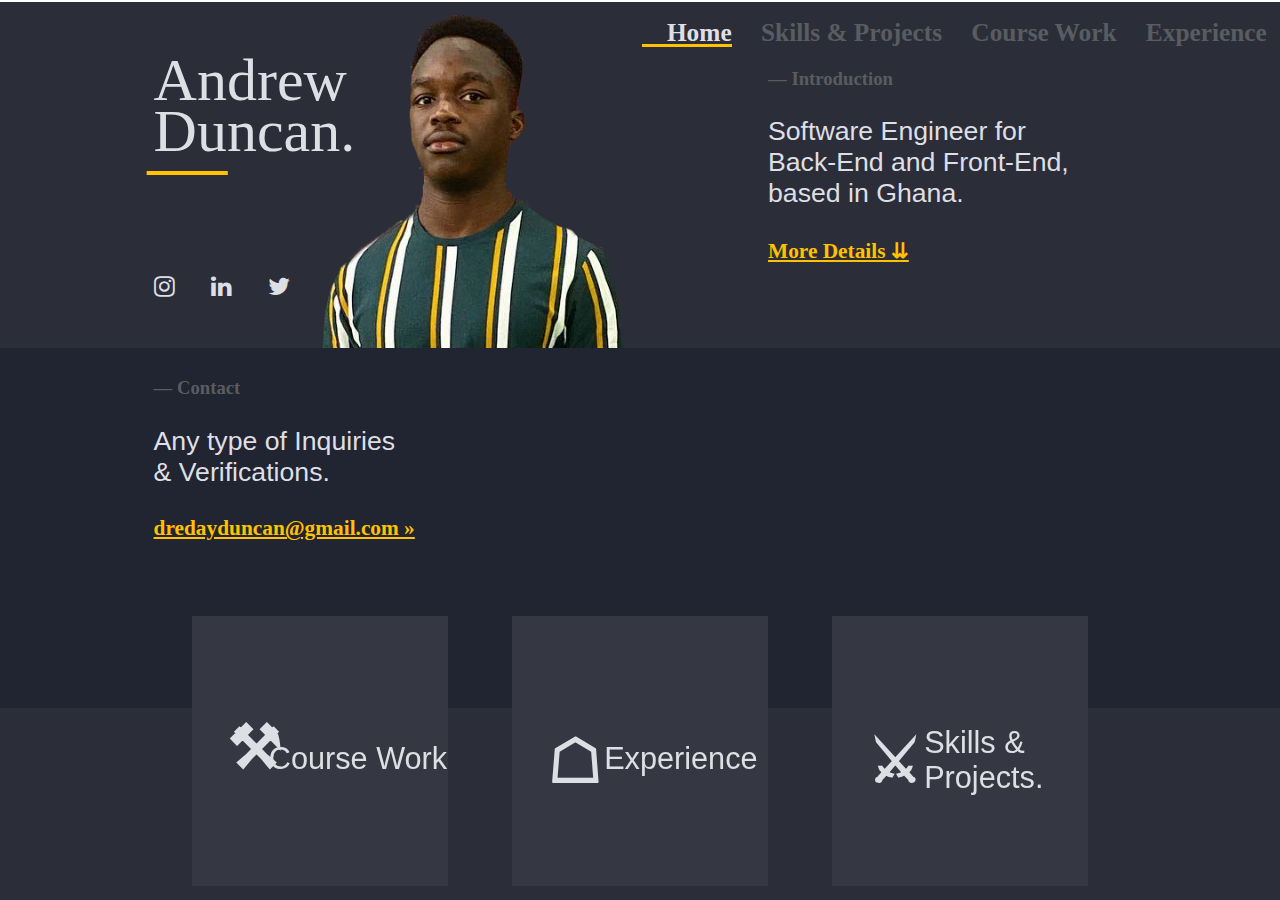
<file: index.html>
<!DOCTYPE html>
<html>
  <head>
    <title>Andrew Duncan's Portfolio</title>
    <link rel="stylesheet" href="styles.css" type="text/css">
    <link rel="stylesheet" href="nav.css" type="text/css">
    <link rel="stylesheet" href="https://cdnjs.cloudflare.com/ajax/libs/font-awesome/4.7.0/css/font-awesome.min.css">
    </head>


  <div class="container">
    <div>

      <ul id="nav">
        <a class="active"><li style="color: #DEDFE5;">Home</li></a>
        <a href="skills.html"><li>Skills & Projects</li></a>
        <a href="coursework.html"><li>Course Work</li></a>
        <a href="experience.html"><li>Experience</li></a>
      </ul>
    </div>

    <div id="topBar">
      <div id="intro">
        <h3>&#8212; Introduction</h3>
        <p color: #DEDFE5>Software Engineer for <br> Back-End and Front-End, <br> based in Ghana.</p>
        <h4>More Details &#x21cA;</h4>

      </div>
        <p id="theName">Andrew <br> Duncan.</p>
        <p class="yellowHigh">&#8212;<p>
        <div id="contactIcons">
          <a href="https://www.instagram.com/2d_dreday/" target="_blank"><i class="fa fa-instagram" style="font-size:24px"></i></a>
          <a href="https://www.linkedin.com/in/andrew-duncan-b1bb29171/" target="_blank">
            <i class="fa fa-linkedin" style="font-size:24px"></i></a>
          <a href="https://twitter.com/2d_dreday" target="_blank"><i class="fa fa-twitter" style="font-size:24px"></i></a>
        </div>
        <img src="HURC7666.png">

    </div>

    <div id="midBar">
      <div id="contactMe">
        <h3>&#8212; Contact</h3>
        <p color: #DEDFE5>Any type of Inquiries<br> & Verifications.</p>
        <h4>dredayduncan@gmail.com &#187;</h4>

      </div>
    </div>

    <div id="lastBar">
      <a href="coursework.html"><div class="links" style="left: 15%">
        <h1 style= "top: 20%;">&#9874;</h1>
        <p style= "top: 35%; left: 30%;">Course Work</p>

      </div></a>
      <a href="experience.html"><div class="links" style="left: 40%">
        <h1 style= "top: 25%;">&#9750;</h1>
        <p style= "top: 35%;">Experience</p>

      </div></a>
      <a href="skills.html"><div class="links" style="left: 65%">
        <h1 style= "top: 25%;">&#9876;</h1>
        <p style= "top: 29%;">Skills & Projects.</p>

      </div></a>
    </div>


  </div>
</html>
</file>
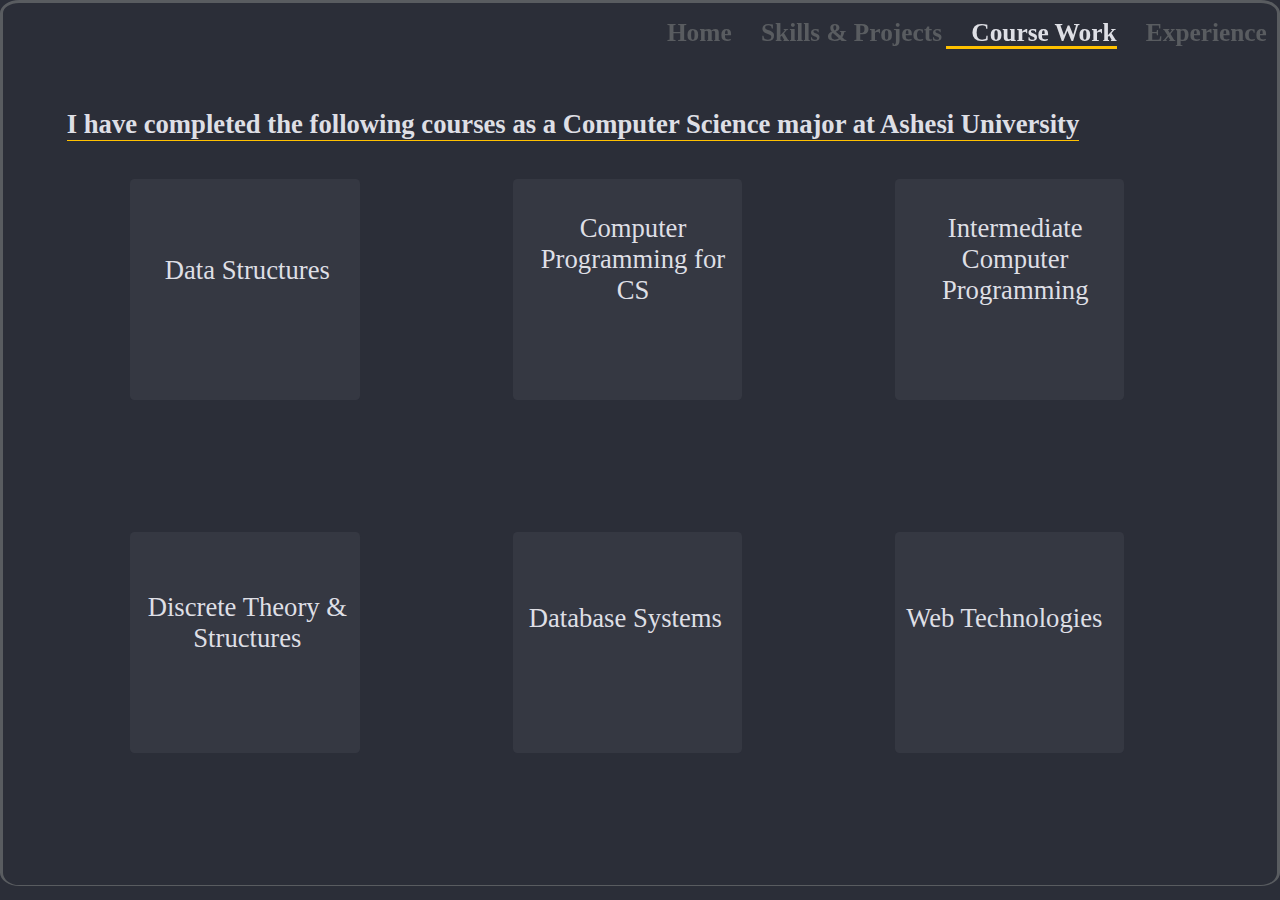
<file: coursework.html>
<!DOCTYPE html>
<html>
  <head>
    <title>Course Work</title>
    <link rel="stylesheet" href="nav.css" type="text/css">
    <link rel="stylesheet" href="skills.css" type="text/css">
    <link rel="stylesheet" href="course.css" type="text/css">
    <link rel="stylesheet" href="styles.css" type="text/css">
  </head>

  <body style="background-color: #2B2E38;">
    <div>

      <ul id="nav">
        <a href="index.html"><li>Home</li></a>
        <a href="skills.html"><li>Skills & Projects</li></a>
        <a><li class="active" style="color: #DEDFE5;">Course Work</li></a>
        <a href="experience.html"><li>Experience</li></a>
      </ul>
    </div>

    <div class="theContainer">
      <h1 id="title">
        I have completed the following courses as a Computer Science major at Ashesi University
       </h1>

       <a href="https://www.ashesi.edu.gh/academics/programmes/computer-science/computer-science-courses.html#Data%20Structures%20and%20Algorithms"
       class="links" style="top:20%; left: 10%; width: 18%; height:25%; border-radius: 2%;">
         <p style="left: 15%; top: 22%;">Data Structures</p>
       </a>

       <a href="https://www.ashesi.edu.gh/academics/programmes/computer-science/computer-science-courses.html#Computer%20Programming%20for%20Computer%20Science"
        class="links" style="top:20%; left: 40%; width: 18%; height:25%; border-radius: 2%;">
         <p style="left: 5%; top: 3%;">Computer Programming for CS</p>
       </a>

       <a href="https://www.ashesi.edu.gh/academics/programmes/computer-science/computer-science-courses.html#Intermediate%20Computer%20Programming"
       class="links" style="top:20%; left: 70%; width: 18%; height:25%; border-radius: 2%;">
         <p style="left: 5%; top: 3%;">Intermediate Computer Programming</p>
       </a>

       <a href="https://www.ashesi.edu.gh/academics/programmes/computer-science/computer-science-courses.html#Discrete%20Theory%20and%20Structures"
       class="links" style="top:60%; left: 10%; width: 18%; height:25%; border-radius: 2%;">
         <p style="left: 2%; top: 15%;">Discrete Theory & Structures</p>
       </a>

       <a href="https://www.ashesi.edu.gh/academics/programmes/computer-science/computer-science-courses.html#Database%20Systems"
       class="links" style="top:60%; left: 40%; width: 18%; height:25%; border-radius: 2%;">
         <p style="left: 7%; top: 20%;">Database Systems</p>
       </a>

       <a href="https://www.ashesi.edu.gh/academics/programmes/computer-science/computer-science-courses.html#Web%20Technologies"
       class="links" style="top:60%; left: 70%; width: 18%; height:25%; border-radius: 2%;">
         <p style="left: 5%; top: 20%;">Web Technologies</p>
       </a>
    </div>

  </body>
</html>
</file>
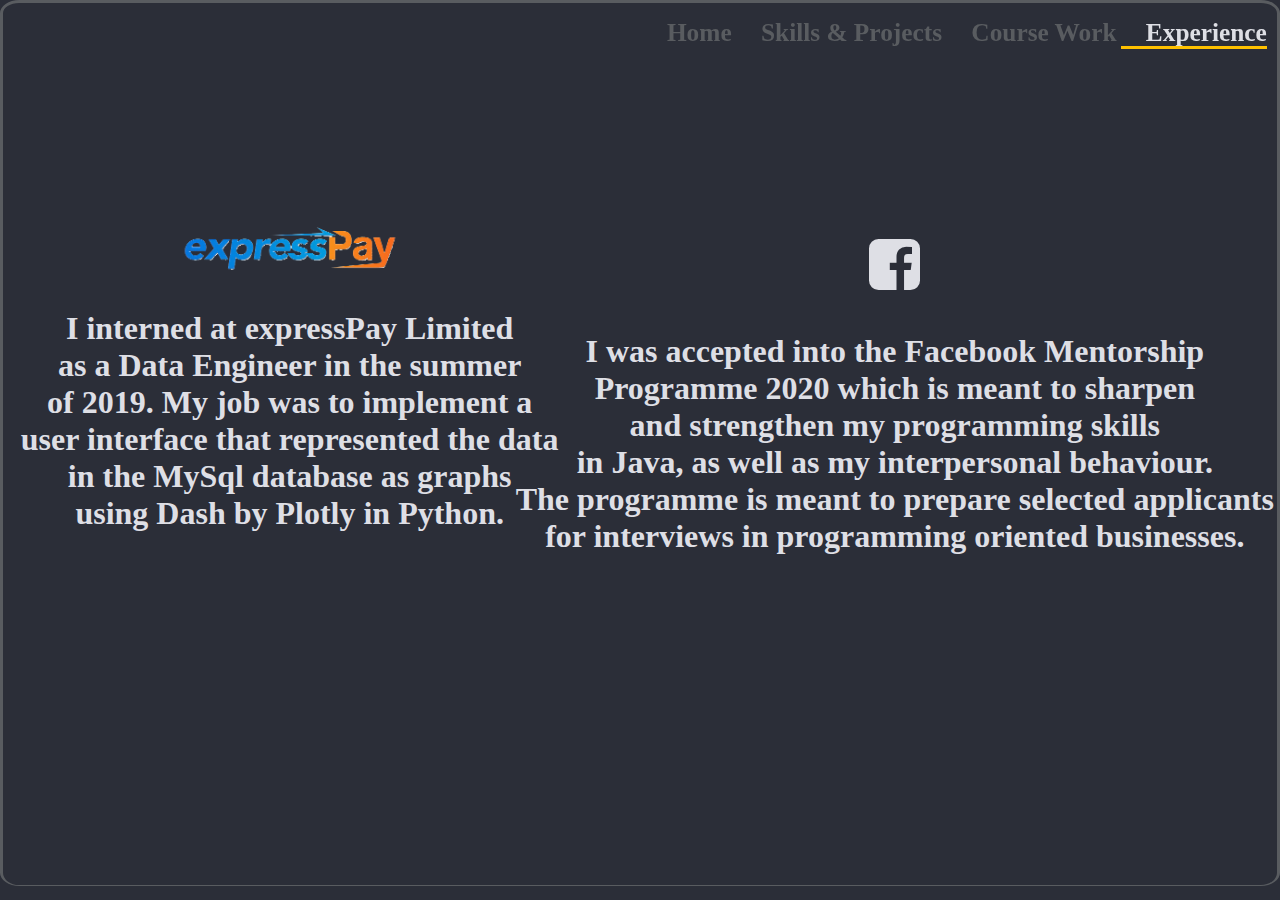
<file: experience.html>
<!DOCTYPE html>
<html>
  <head>
    <title>Experience</title>
    <link rel="stylesheet" href="nav.css" type="text/css">
    <link rel="stylesheet" href="skills.css" type="text/css">
    <link rel="stylesheet" href="https://cdnjs.cloudflare.com/ajax/libs/font-awesome/4.7.0/css/font-awesome.min.css">
  </head>

  <body style="background-color: #2B2E38;">
    <div class="theContainer">

      <ul id="nav">
        <a href="index.html"><li>Home</li></a>
        <a href="skills.html"><li>Skills & Projects</li></a>
        <a href="coursework.html"><li>Course Work</li></a>
        <a><li class="active" style="color: #DEDFE5;">Experience</li></a>
      </ul>



      <h1 style="margin-left: -55%; margin-top: 15%; text-Align: center; color: #DEDFE5;">
        <img style ="width: 15%;" src="pictures/expressPay.png"> <br>
        I interned at expressPay Limited <br> as a Data Engineer in the summer <br> of 2019.
       My job was to implement a <br> user interface that represented the data <br> in the MySql database
        as graphs <br> using Dash by Plotly in Python.

      </h1>

      <h1 style="margin-top: -25%; margin-left: 40%; text-Align: center; color: #DEDFE5;">
        <i class="fa fa-facebook-square" style="font-size:60px; margin-bottom: 5%;"></i> <br>
        I was accepted into the Facebook Mentorship <br> Programme 2020 which is meant to sharpen <br>
        and strengthen my programming skills<br> in Java,  as well as my interpersonal behaviour.
        <br> The programme is meant to prepare selected applicants <br> for interviews in programming oriented
        businesses.
      </h1>

    </div>

  </body>
</html>
</file>
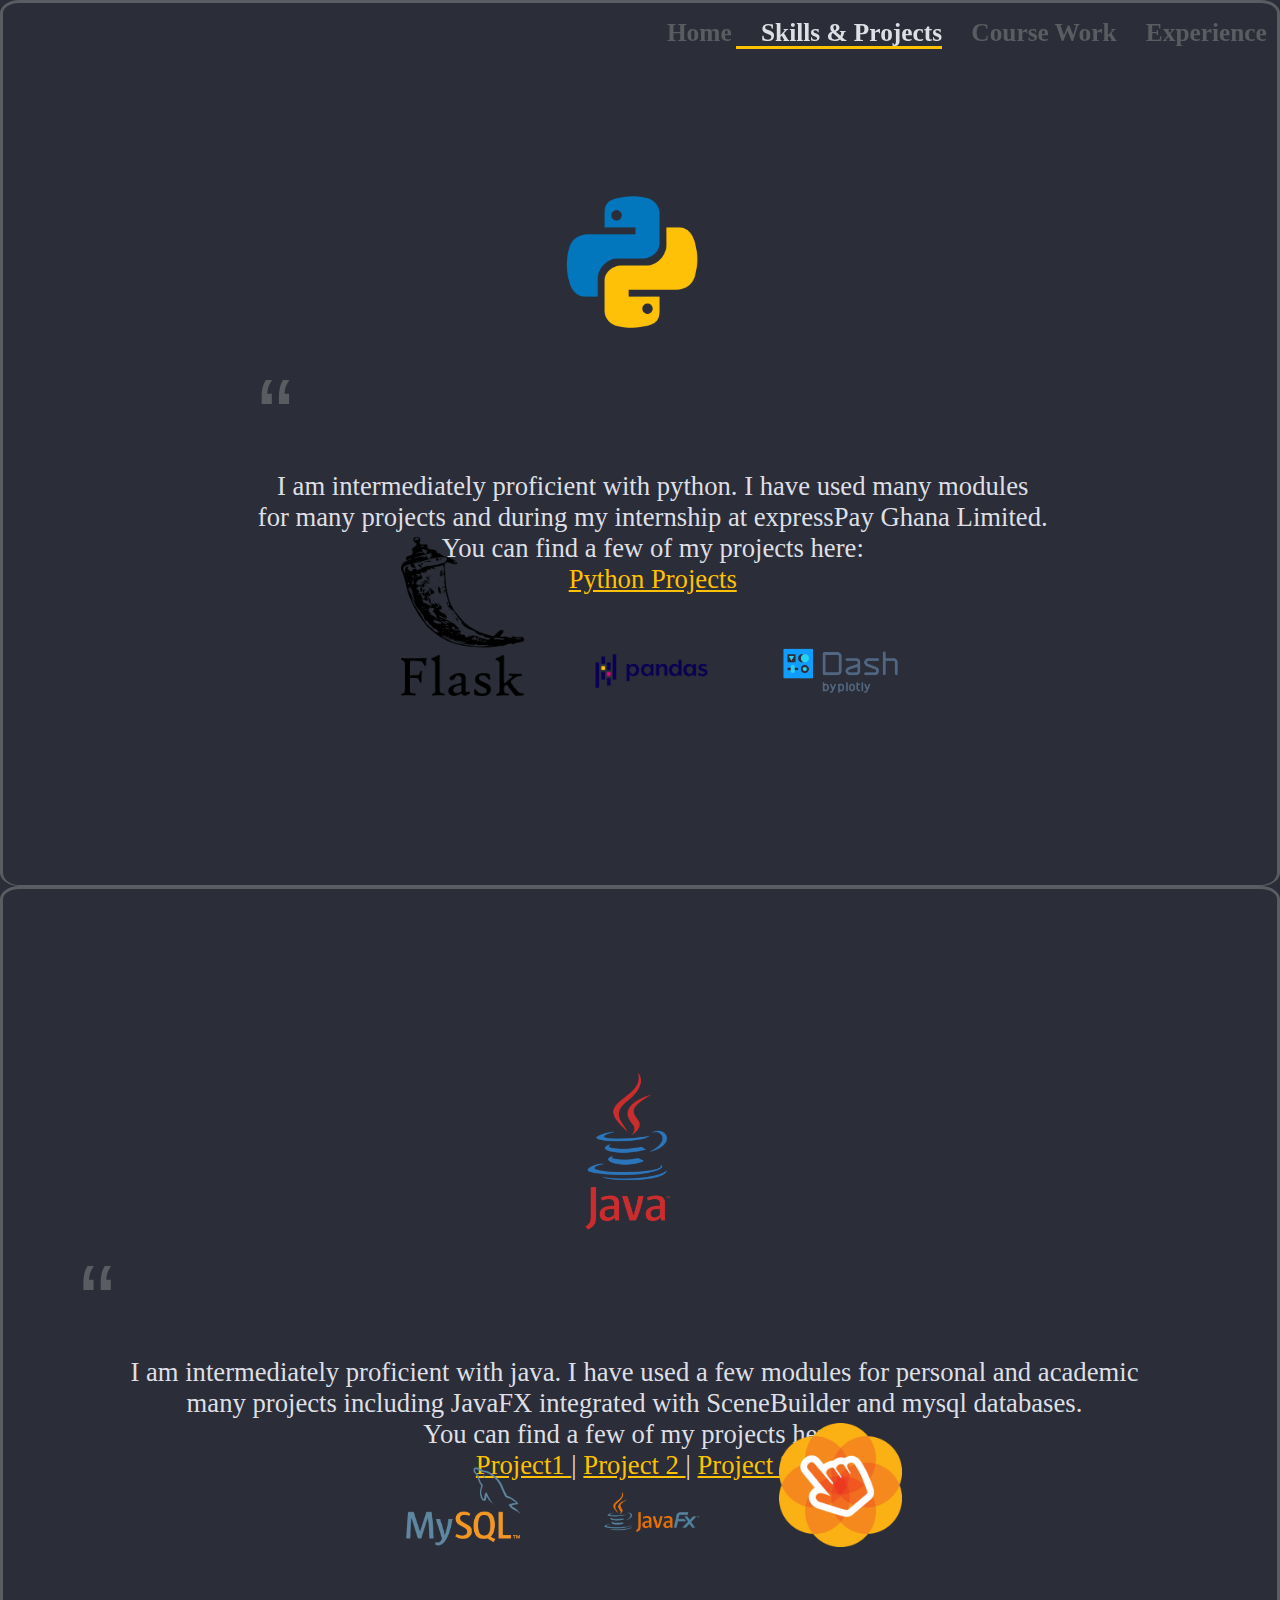
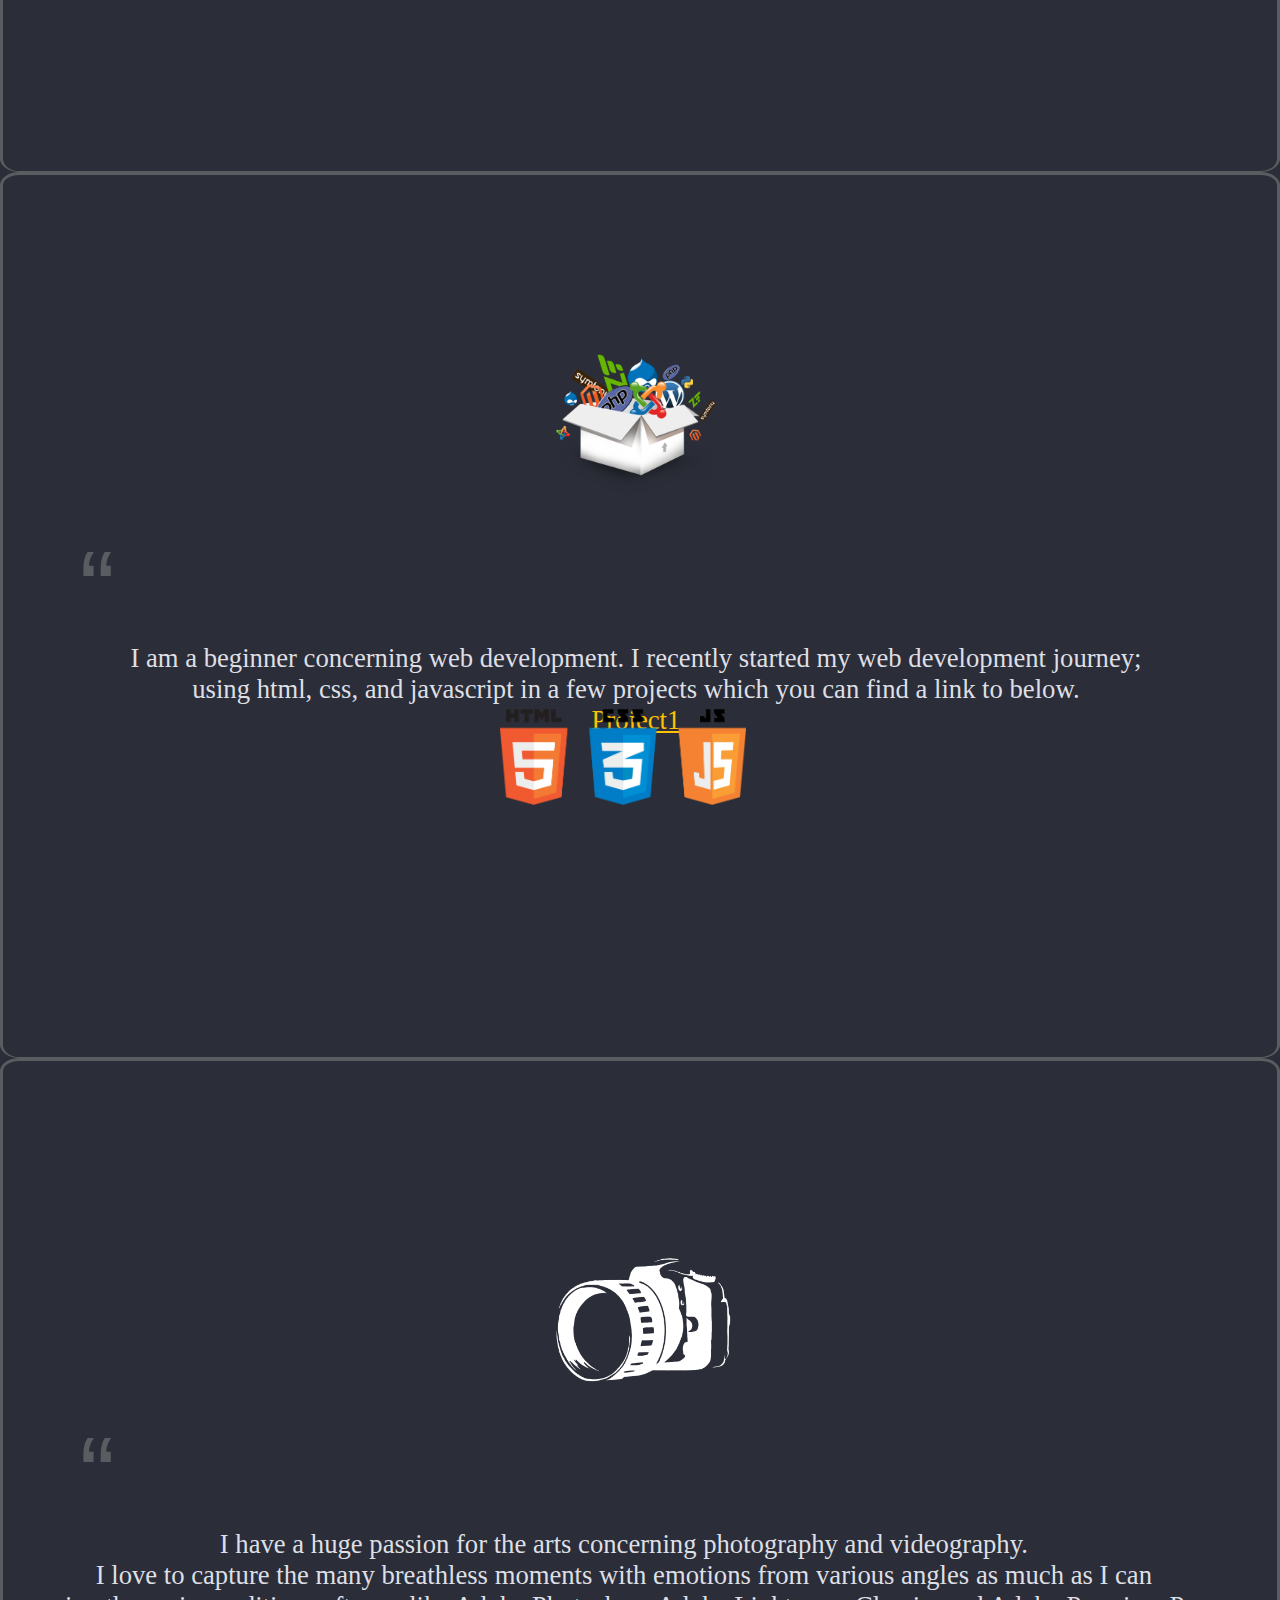
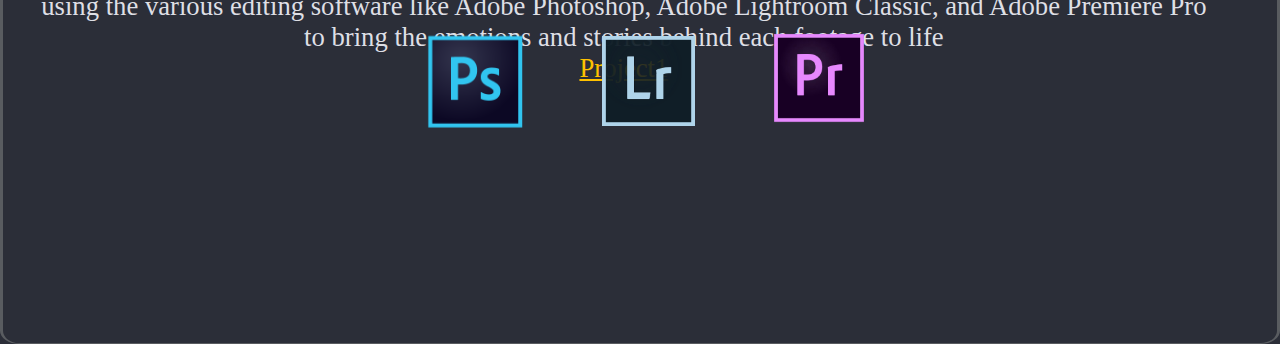
<file: skills.html>
<!DOCTYPE html>
<html>
  <head>
    <title>Skills</title>
    <link rel="stylesheet" href="skills.css" type="text/css">
    <link rel="stylesheet" href="nav.css" type="text/css">

  </head>

  <body style="background-color: #2B2E38;">

    <div>

      <ul id="nav">
        <a href="index.html"><li>Home</li></a>
        <a><li class="active" style="color: #DEDFE5;">Skills & Projects</li></a>
        <a href="coursework.html"><li>Course Work</li></a>
        <a href="experience.html"><li>Experience</li></a>
      </ul>
    </div>


    <div id="python" class="theContainer">


      <img class="centerImage" src="pictures/python.PNG">
      <span>&#8220;</span>
      <p>I am intermediately proficient with python. I have used many modules <br> for many projects
        and during my internship at expressPay Ghana Limited.<br> You can find a few of my projects here: <br>
        <a href="https://github.com/Dredayduncan/PythonProjects">Python Projects</a>
       </p>

      <ul>
        <img src="pictures/flask.PNG">
        <img src="pictures/pandas.PNG">
        <img src="pictures/dash.PNG">
      </ul>

    </div>

    <div id="java" class="theContainer">
      <img  class="centerImage" src="pictures/java-logo.png" style="width: 18%; left:40%;">

      <span style="left:6%;">&#8220;</span>

      <p style="left: 10%;">I am intermediately proficient with java. I have used a few modules for personal and academic <br> many projects
        including JavaFX integrated with SceneBuilder and mysql databases. <br> You can find a few of my projects here: <br>
        <a href="https://github.com/Dredayduncan/ICP_Java_Challenge_10742022">Project1 </a>|
        <a href="https://github.com/Dredayduncan/CSC313_project_EarthquakeMonitoring_10742022">Project 2 </a>|
        <a href="https://github.com/Dredayduncan/Career_Fair_Challenge">Project 3</a>
       </p>

      <ul>
        <img src="pictures/mysql.PNG">
        <img src="pictures/javaFX.PNG">
        <img src="pictures/sceneBuilder.PNG">
      </ul>

    </div>

    <div id="frontEnd" class="theContainer">
      <img  class="centerImage" src="pictures/weblogo.PNG">

      <span style="left:6%;">&#8220</span>

      <p style="left: 10%;">I am a beginner concerning web development. I recently started my web development journey; <br>
        using html, css, and javascript in a few projects which you can find a link to below.<br>
        <a href="https://github.com/Dredayduncan/ICP_Java_Challenge_10742022">Project1 </a>

        <ul>
          <img id="weblogos" src="pictures/webstuff.PNG">
        </ul>
    </div>

    <div id="art" class="theContainer">
      <img  class="centerImage" src="pictures/camera.png" style="width: 20%; left:40%;">

      <span style="left:6%;">&#8220;</span>
      <p style="left: 3%;">I have a huge passion for the arts concerning photography and videography. <br> I love to capture the many breathless
        moments with emotions from various angles as much as I can <br> using the various editing software like Adobe Photoshop,
        Adobe Lightroom Classic, and Adobe Premiere Pro <br> to bring the emotions and stories behind each footage to life <br>
        <a href="https://github.com/Dredayduncan/ICP_Java_Challenge_10742022">Project1 </a>

      <ul>
        <img class="photoApps" src="pictures/photoshop.png" style="width:28%;">
        <img class="photoApps" src="pictures/lightroom.png" style="width:7.5%; left: 23%; margin-bottom: 3%;">
        <img class="photoApps" src="pictures/premierepro.png" style="width:23.5%;">
      </ul>

    </div>


  </body>
</html>
</file>
<file: styles.css>
.container {
  position: fixed;
  width: 100%;
  height: 100%;
  margin: auto;
  margin-top: -1.1%;
}

.yellowHigh {
  position: absolute;
  color: #FFC100;
  font-size: 60pt;
  top: 6%;
  left: 11.5%;
}

div img {
  margin-top: -25%;
  margin-left: -15%;
  z-index: -1;
  width: 100%;
}

#topBar {
  background-color: #2B2E38;
  height: 40%;
}

#midBar {
  position: relative;
  margin-top: -1.1%;
  background-color: #212431;
  height: 40%;
}

#lastBar {
  margin-top: -1.1%;
  background-color: #2B2E38;
  height: 30%;
}

#theName {
  position: absolute;
  font-family: futura, phosphate;
  color: #DEDFE5;
  top: 1%;
  left: 12%;
  font-size: 45pt;
  line-height: 85%;
}

#intro {
  position: absolute;
  left: 60%;
  top: 7%;
}

#intro p {
  font-family: Roboto, Arial;
  font-size: 20pt;
}

#contactIcons {
  position: absolute;
  top: 32%;
  left: 12%;
  word-spacing: 2em;
}
#contactIcons a {
  color: #DEDFE5;
}
#contactIcons a:hover {
  color: #FFC100;
}

#contactMe {
  position: absolute;
  top: 3%;
  left: 12%;
}

#contactMe p {
  font-family: Roboto, Arial;
  font-size: 20pt;
}

h3 {
  color: #595C60;
}

h4 {
  color: #FFC100;
  font-size: 16pt;
  text-decoration: underline;
}

p {
  color: #DEDFE5;
}

.links {
  position: absolute;
  background-color: #353842;
  width: 20%;
  height: 30%;
  top: 70%;
  font-family: Roboto, Arial;
  font-size: 23pt;
}
.links h1 {
  position: absolute;
  color: #DEDFE5;
  top: 30%;
  left: 14%;
}
.links p {
  position: absolute;
  color: #DEDFE5;
  top: 42.5%;
  left: 36%;
  align-items: center;
}

.links:hover {
  background-color: #FFC100;
  border-radius: 5%;
  transition: 1s;

}
</file>
<file: nav.css>
html, body {
  height: 100%;
  margin: auto;
}

#nav {
  position: fixed;
  z-index: 1;
  left: 47%;
  top: 0.2%;
}

#nav a {
  text-decoration: none;
}

#nav li {
  display: inline;
  text-align: center;
  color: #595C60;
  font-family: Roboto;
  font-weight: bold;
  font-size: 19pt;
  padding-left: 1em;

}

#nav a:hover:not(.active) li {
  color: #DEDFE5;
  text-decoration: none;
  border-bottom-style: solid;
  border-bottom-width: solid;
  border-bottom-color: #FFC100;
}

.active {
  border-bottom-style: solid;
  border-bottom-width: solid;
  border-bottom-color: #FFC100;
}

.active a li{
  color: #DEDFE5;
}
</file>
<file: skills.css>
html, body {
  height: 100%;
  margin: auto;
}

#logo {
  position: relative;
  width: 500%;
  top: -55%;
  left: -600%;
}

div {
  position: relative;
}
div p {
  position: absolute;
  color: #DEDFE5;
  font-family: futura, Roboto;
  font-size: 20pt;
  text-align: center;
  top: 50%;
  left: 20%;
}
div span {
  position: absolute;
  left: 20%;
  font-family: sans-serif;
  font-size: 80pt;
  color: #595C60;
  top: 40%;
}
div a {
  color: #FFC100;
}
div ul img, div .photoApps img, div #weblogos img {
  position: relative;
  width: 10%;
  left: 24%;
  margin-left: 5%;
  margin-top: 42%;
}
div #weblogos {
  width: 20%;
  left: 32%;
}
div .photoApps {
  margin-left: -3%;
  left: 24%;
}

.theContainer {
  position: relative;
  background-color: #2B2E38;
  height: 98vh;
  border-style: solid;
  border-radius: 1.5%;
  border-width: medium;
  border-color: #595C60;
  border-bottom-width: thin;
}

.centerImage {
  position: absolute;
  left: 43%;
  top: 20%;
  width: 13%;
}
</file>
<file: course.css>
#title {
  position: absolute;
  top: 10%;
  font-family: futura, Roboto;
  font-size: 20pt;
  text-align: center;
  left: 5%;
  border-bottom-style: solid;
  border-bottom-width: thin;
  border-bottom-color: #FFC100;
  color: #DEDFE5;
}
</file>
